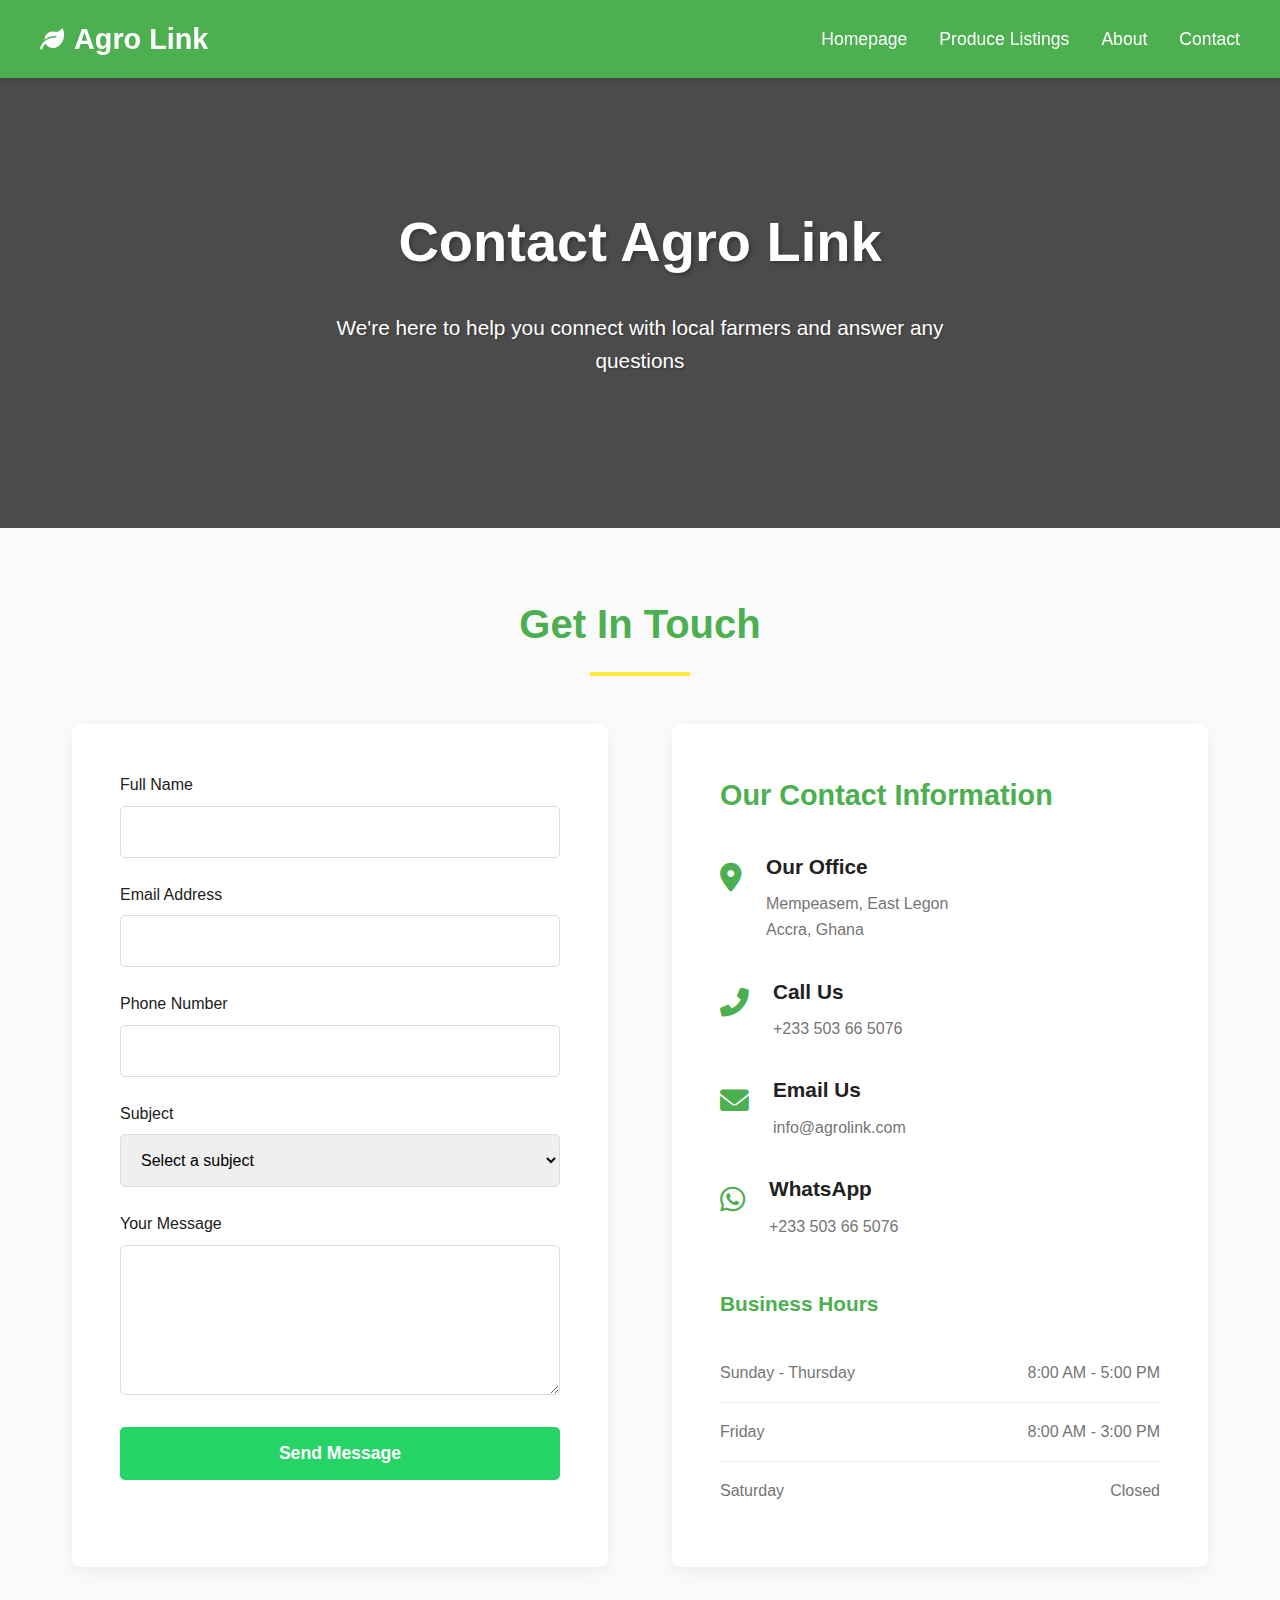
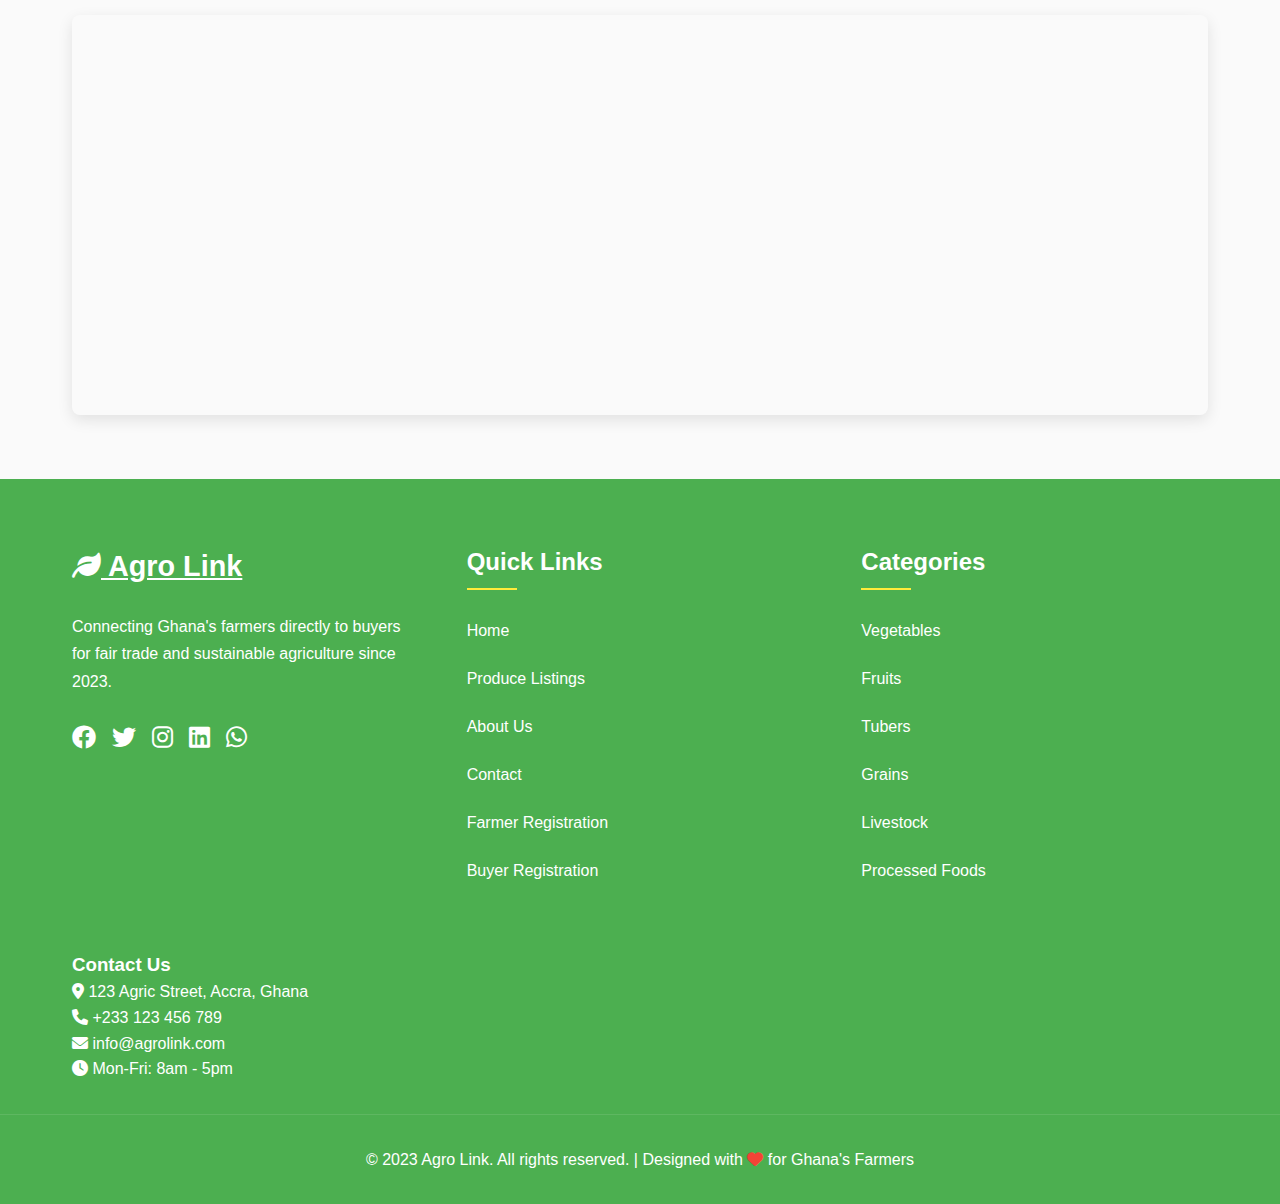
<file: Pearson third/contact.html>
<!DOCTYPE html>
<html lang="en">
<head>
    <meta charset="UTF-8">
    <meta name="viewport" content="width=device-width, initial-scale=1.0">
    <title>Contact Us | Agro Link</title>
    <link rel="stylesheet" href="https://cdnjs.cloudflare.com/ajax/libs/font-awesome/6.0.0-beta3/css/all.min.css">
    <style>
        :root {
            --primary: #4CAF50;       /* Fresh Leaf Green */
            --primary-dark: #3e8e41;  /* Darker Green */
            --secondary: #8D6E63;     /* Soil Brown */
            --accent: #FFEB3B;       /* Harvest Yellow */
            --background: #FAFAFA;    /* Soft White */
            --text: #212121;         /* Dark Charcoal */
            --text-light: #757575;    /* Light Text */
            --action: #25D366;       /* WhatsApp Green */
        }
        
        * {
            margin: 0;
            padding: 0;
            box-sizing: border-box;
            font-family: 'Segoe UI', Tahoma, Geneva, Verdana, sans-serif;
        }
        
        body {
            background-color: var(--background);
            color: var(--text);
            line-height: 1.6;
        }
        
        header {
            background-color: var(--primary);
            padding: 1rem 2rem;
            box-shadow: 0 2px 5px rgba(0,0,0,0.1);
            position: sticky;
            top: 0;
            z-index: 1000;
        }
        
        nav {
            display: flex;
            justify-content: space-between;
            align-items: center;
            max-width: 1200px;
            margin: 0 auto;
        }
        
        .logo {
            font-size: 1.8rem;
            font-weight: bold;
            color: white;
            text-decoration: none;
            display: flex;
            align-items: center;
        }
        
        .logo i {
            margin-right: 10px;
            font-size: 1.5rem;
        }
        
        .nav-links {
            display: flex;
            list-style: none;
            transition: all 0.5s ease-in-out;
        }
        
        .nav-links li {
            margin-left: 2rem;
            position: relative;
        }
        
        .nav-links a {
            color: white;
            text-decoration: none;
            font-weight: 500;
            transition: all 0.3s ease;
            font-size: 1.1rem;
            padding: 0.5rem 0;
        }
        
        .nav-links a:hover {
            color: var(--accent);
        }
        
        .nav-links a::after {
            content: '';
            position: absolute;
            width: 0;
            height: 2px;
            bottom: 0;
            left: 0;
            background-color: var(--accent);
            transition: width 0.3s ease;
        }
        
        .nav-links a:hover::after {
            width: 100%;
        }
        
        .hamburger {
            display: none;
            cursor: pointer;
            z-index: 1001;
        }
        
        .hamburger div {
            width: 25px;
            height: 3px;
            background-color: white;
            margin: 5px;
            transition: all 0.3s ease;
        }
        
        .hero {
            background: linear-gradient(rgba(0,0,0,0.7), rgba(0,0,0,0.7)), url('https://images.unsplash.com/photo-1516321318423-f06f85e504b3?ixlib=rb-1.2.1&auto=format&fit=crop&w=1350&q=80');
            background-size: cover;
            background-position: center;
            height: 50vh;
            display: flex;
            flex-direction: column;
            justify-content: center;
            align-items: center;
            text-align: center;
            color: white;
            padding: 0 2rem;
        }
        
        .hero h1 {
            font-size: 3.5rem;
            margin-bottom: 1.5rem;
            text-shadow: 2px 2px 4px rgba(0,0,0,0.3);
        }
        
        .hero p {
            font-size: 1.3rem;
            max-width: 700px;
            margin-bottom: 2rem;
            text-shadow: 1px 1px 2px rgba(0,0,0,0.3);
        }
        
        .container {
            max-width: 1200px;
            margin: 4rem auto;
            padding: 0 2rem;
        }
        
        .section-title {
            text-align: center;
            margin-bottom: 3rem;
            color: var(--primary);
            font-size: 2.5rem;
            position: relative;
        }
        
        .section-title::after {
            content: '';
            display: block;
            width: 100px;
            height: 4px;
            background-color: var(--accent);
            margin: 1rem auto;
        }
        
        .contact-container {
            display: grid;
            grid-template-columns: 1fr 1fr;
            gap: 4rem;
        }
        
        .contact-form {
            background-color: white;
            padding: 3rem;
            border-radius: 8px;
            box-shadow: 0 5px 15px rgba(0,0,0,0.05);
        }
        
        .form-group {
            margin-bottom: 1.5rem;
        }
        
        .form-group label {
            display: block;
            margin-bottom: 0.5rem;
            font-weight: 500;
            color: var(--text);
        }
        
        .form-group input,
        .form-group textarea,
        .form-group select {
            width: 100%;
            padding: 1rem;
            border: 1px solid #ddd;
            border-radius: 5px;
            font-size: 1rem;
            transition: border-color 0.3s ease;
        }
        
        .form-group input:focus,
        .form-group textarea:focus,
        .form-group select:focus {
            outline: none;
            border-color: var(--primary);
        }
        
        .form-group textarea {
            height: 150px;
            resize: vertical;
        }
        
        .btn {
            display: inline-block;
            background-color: var(--action);
            color: white;
            padding: 1rem 2rem;
            border: none;
            border-radius: 5px;
            text-decoration: none;
            font-weight: bold;
            font-size: 1.1rem;
            cursor: pointer;
            transition: all 0.3s ease;
            width: 100%;
        }
        
        .btn:hover {
            background-color: #128C7E;
            transform: translateY(-3px);
            box-shadow: 0 5px 15px rgba(0,0,0,0.1);
        }
        
        .contact-info {
            background-color: white;
            padding: 3rem;
            border-radius: 8px;
            box-shadow: 0 5px 15px rgba(0,0,0,0.05);
        }
        
        .contact-info h3 {
            color: var(--primary);
            font-size: 1.8rem;
            margin-bottom: 2rem;
        }
        
        .contact-method {
            display: flex;
            align-items: flex-start;
            gap: 1.5rem;
            margin-bottom: 2rem;
        }
        
        .contact-icon {
            font-size: 1.8rem;
            color: var(--primary);
            margin-top: 5px;
        }
        
        .contact-text h4 {
            font-size: 1.3rem;
            margin-bottom: 0.5rem;
            color: var(--text);
        }
        
        .contact-text p,
        .contact-text a {
            color: var(--text-light);
            text-decoration: none;
            transition: color 0.3s ease;
        }
        
        .contact-text a:hover {
            color: var(--primary);
        }
        
        .map-container {
            margin-top: 3rem;
            border-radius: 8px;
            overflow: hidden;
            box-shadow: 0 5px 15px rgba(0,0,0,0.1);
            height: 400px;
        }
        
        .map-container iframe {
            width: 100%;
            height: 100%;
            border: none;
        }
        
        .business-hours {
            margin-top: 3rem;
        }
        
        .business-hours h4 {
            font-size: 1.3rem;
            margin-bottom: 1.5rem;
            color: var(--primary);
        }
        
        .hours-table {
            width: 100%;
            border-collapse: collapse;
        }
        
        .hours-table tr {
            border-bottom: 1px solid #eee;
        }
        
        .hours-table tr:last-child {
            border-bottom: none;
        }
        
        .hours-table td {
            padding: 1rem 0;
            color: var(--text-light);
        }
        
        .hours-table td:last-child {
            text-align: right;
            font-weight: 500;
        }
        
        footer {
            background-color: var(--primary);
            color: white;
            padding: 4rem 0 2rem;
            margin-top: 4rem;
        }
        
        .footer-container {
            max-width: 1200px;
            margin: 0 auto;
            padding: 0 2rem;
            display: grid;
            grid-template-columns: repeat(auto-fit, minmax(250px, 1fr));
            gap: 3rem;
        }
        
        .footer-logo {
            font-size: 1.8rem;
            font-weight: bold;
            color: white;
            margin-bottom: 1.5rem;
            display: inline-block;
        }
        
        .footer-about p {
            margin-bottom: 1.5rem;
            line-height: 1.7;
        }
        
        .footer-social {
            display: flex;
            gap: 1rem;
        }
        
        .footer-social a {
            color: white;
            font-size: 1.5rem;
            transition: color 0.3s ease;
        }
        
        .footer-social a:hover {
            color: var(--accent);
        }
        
        .footer-links h3 {
            font-size: 1.5rem;
            margin-bottom: 1.5rem;
            position: relative;
            padding-bottom: 0.5rem;
        }
        
        .footer-links h3::after {
            content: '';
            position: absolute;
            left: 0;
            bottom: 0;
            width: 50px;
            height: 2px;
            background-color: var(--accent);
        }
        
        .footer-links ul {
            list-style: none;
        }
        
        .footer-links li {
            margin-bottom: 0.8rem;
        }
        
        .footer-links a {
            color: white;
            text-decoration: none;
            transition: color 0.3s ease;
            display: inline-block;
            padding: 0.3rem 0;
        }
        
        .footer-links a:hover {
            color: var(--accent);
            transform: translateX(5px);
        }
        
        .copyright {
            text-align: center;
            padding-top: 2rem;
            margin-top: 2rem;
            border-top: 1px solid rgba(255,255,255,0.1);
        }
        
        @media (max-width: 992px) {
            .hero h1 {
                font-size: 2.8rem;
            }
            
            .hero p {
                font-size: 1.1rem;
            }
        }
        
        @media (max-width: 768px) {
            .hamburger {
                display: block;
            }
            
            .nav-links {
                position: fixed;
                right: -100%;
                top: 0;
                height: 100vh;
                width: 70%;
                max-width: 300px;
                background-color: var(--primary);
                flex-direction: column;
                align-items: center;
                justify-content: center;
                transition: right 0.5s ease-in-out;
                z-index: 1000;
            }
            
            .nav-links li {
                margin: 1.5rem 0;
            }
            
            .nav-active {
                right: 0;
            }
            
            .hamburger-active .line1 {
                transform: rotate(-45deg) translate(-5px, 6px);
            }
            
            .hamburger-active .line2 {
                opacity: 0;
            }
            
            .hamburger-active .line3 {
                transform: rotate(45deg) translate(-5px, -6px);
            }
            
            .contact-container {
                grid-template-columns: 1fr;
            }
            
            .section-title {
                font-size: 2rem;
            }
        }
        
        @media (max-width: 576px) {
            .hero h1 {
                font-size: 2rem;
            }
            
            .container {
                padding: 0 1.5rem;
            }
            
            .contact-form,
            .contact-info {
                padding: 2rem;
            }
        }
    </style>
</head>
<body>
    <header>
        <nav>
            <a href="index.html" class="logo"><i class="fas fa-leaf"></i>Agro Link</a>
            <ul class="nav-links" id="navLinks">
                <li><a href="index.html">Homepage</a></li>
                <li><a href="products.html">Produce Listings</a></li>
                <li><a href="about.html">About</a></li>
                <li><a href="contact.html">Contact</a></li>
            </ul>
            <div class="hamburger" id="hamburger">
                <div class="line1"></div>
                <div class="line2"></div>
                <div class="line3"></div>
            </div>
        </nav>
    </header>

    <main>
        <section class="hero">
            <h1>Contact Agro Link</h1>
            <p>We're here to help you connect with local farmers and answer any questions</p>
        </section>

        <section class="container">
            <h2 class="section-title">Get In Touch</h2>
            
            <div class="contact-container">
                <div class="contact-form">
                    <form id="contactForm">
                        <div class="form-group">
                            <label for="name">Full Name</label>
                            <input type="text" id="name" name="name" required>
                        </div>
                        <div class="form-group">
                            <label for="email">Email Address</label>
                            <input type="email" id="email" name="email" required>
                        </div>
                        <div class="form-group">
                            <label for="phone">Phone Number</label>
                            <input type="tel" id="phone" name="phone">
                        </div>
                        <div class="form-group">
                            <label for="subject">Subject</label>
                            <select id="subject" name="subject" required>
                                <option value="" disabled selected>Select a subject</option>
                                <option value="general">General Inquiry</option>
                                <option value="farmer">Farmer Registration</option>
                                <option value="buyer">Buyer Inquiry</option>
                                <option value="technical">Technical Support</option>
                                <option value="feedback">Feedback/Suggestions</option>
                                <option value="other">Other</option>
                            </select>
                        </div>
                        <div class="form-group">
                            <label for="message">Your Message</label>
                            <textarea id="message" name="message" required></textarea>
                        </div>
                        <button type="submit" class="btn">Send Message</button>
                    </form>
                </div>
                
                <div class="contact-info">
                    <h3>Our Contact Information</h3>
                    
                    <div class="contact-method">
                        <div class="contact-icon">
                            <i class="fas fa-map-marker-alt"></i>
                        </div>
                        <div class="contact-text">
                            <h4>Our Office</h4>
                            <p>Mempeasem, East Legon<br>Accra, Ghana</p>
                        </div>
                    </div>
                    
                    <div class="contact-method">
                        <div class="contact-icon">
                            <i class="fas fa-phone-alt"></i>
                        </div>
                        <div class="contact-text">
                            <h4>Call Us</h4>
                            <p>
                                <a href="tel:+233503665076">+233 503 66 5076</a><br>
                                <!-- <a href="tel:+233987654321">+233 987 654 321</a> -->
                            </p>
                        </div>
                    </div>
                    
                    <div class="contact-method">
                        <div class="contact-icon">
                            <i class="fas fa-envelope"></i>
                        </div>
                        <div class="contact-text">
                            <h4>Email Us</h4>
                            <p>
                                <a href="mailto:johnfofie31@gmail.com">info@agrolink.com</a><br>
                                <!-- <a href="mailto:support@agrolink.com">support@agrolink.com</a> -->
                            </p>
                        </div>
                    </div>
                    
                    <div class="contact-method">
                        <div class="contact-icon">
                            <i class="fab fa-whatsapp"></i>
                        </div>
                        <div class="contact-text">
                            <h4>WhatsApp</h4>
                            <p>
                                <a href="https://wa.me/0503665076">+233 503 66 5076</a>
                            </p>
                        </div>
                    </div>
                    
                    <div class="business-hours">
                        <h4>Business Hours</h4>
                        <table class="hours-table">
                            <tr>
                                <td>Sunday - Thursday</td>
                                <td>8:00 AM - 5:00 PM</td>
                            </tr>
                            <tr>
                                <td>Friday</td>
                                <td>8:00 AM - 3:00 PM</td>
                            </tr>
                            <tr>
                                <td>Saturday</td>
                                <td>Closed</td>
                            </tr>
                        </table>
                    </div>
                </div>
            </div>
            
            <div class="map-container">
                <iframe src="https://www.google.com/maps/embed?pb=!1m18!1m12!1m3!1d3970.755238504263!2d-0.1868679852317629!3d5.603667995932352!2m3!1f0!2f0!3f0!3m2!1i1024!2i768!4f13.1!3m3!1m2!1s0xfdf9084b2b7a773%3A0x6d9f10a55f8f5f99!2sEast%20Legon%2C%20Accra!5e0!3m2!1sen!2sgh!4v1620000000000!5m2!1sen!2sgh" allowfullscreen="" loading="lazy"></iframe>
            </div>
        </section>
    </main>

    <footer>
        <div class="footer-container">
            <div class="footer-about">
                <a href="index.html" class="footer-logo"><i class="fas fa-leaf"></i> Agro Link</a>
                <p>Connecting Ghana's farmers directly to buyers for fair trade and sustainable agriculture since 2023.</p>
                <div class="footer-social">
                    <a href="#"><i class="fab fa-facebook"></i></a>
                    <a href="#"><i class="fab fa-twitter"></i></a>
                    <a href="#"><i class="fab fa-instagram"></i></a>
                    <a href="#"><i class="fab fa-linkedin"></i></a>
                    <a href="#"><i class="fab fa-whatsapp"></i></a>
                </div>
            </div>
            <div class="footer-links">
                <h3>Quick Links</h3>
                <ul>
                    <li><a href="index.html">Home</a></li>
                    <li><a href="products.html">Produce Listings</a></li>
                    <li><a href="about.html">About Us</a></li>
                    <li><a href="contact.html">Contact</a></li>
                    <li><a href="#">Farmer Registration</a></li>
                    <li><a href="#">Buyer Registration</a></li>
                </ul>
            </div>
            <div class="footer-links">
                <h3>Categories</h3>
                <ul>
                    <li><a href="#">Vegetables</a></li>
                    <li><a href="#">Fruits</a></li>
                    <li><a href="#">Tubers</a></li>
                    <li><a href="#">Grains</a></li>
                    <li><a href="#">Livestock</a></li>
                    <li><a href="#">Processed Foods</a></li>
                </ul>
            </div>
            <div class="footer-contact">
                <h3>Contact Us</h3>
                <p><i class="fas fa-map-marker-alt"></i> 123 Agric Street, Accra, Ghana</p>
                <p><i class="fas fa-phone"></i> +233 123 456 789</p>
                <p><i class="fas fa-envelope"></i> info@agrolink.com</p>
                <p><i class="fas fa-clock"></i> Mon-Fri: 8am - 5pm</p>
            </div>
        </div>
        <div class="copyright">
            <p>&copy; 2023 Agro Link. All rights reserved. | Designed with <i class="fas fa-heart" style="color: #f44336;"></i> for Ghana's Farmers</p>
        </div>
    </footer>

    <script>
        // Hamburger menu functionality
        const hamburger = document.getElementById('hamburger');
        const navLinks = document.getElementById('navLinks');
        const body = document.body;
        
        hamburger.addEventListener('click', () => {
            navLinks.classList.toggle('nav-active');
            hamburger.classList.toggle('hamburger-active');
            body.classList.toggle('no-scroll');
        });
        
        // Close menu when clicking on a link
        document.querySelectorAll('.nav-links a').forEach(link => {
            link.addEventListener('click', () => {
                navLinks.classList.remove('nav-active');
                hamburger.classList.remove('hamburger-active');
                body.classList.remove('no-scroll');
            });
        });
        
        // Close menu when clicking outside
        document.addEventListener('click', (e) => {
            if (!navLinks.contains(e.target) && !hamburger.contains(e.target)) {
                navLinks.classList.remove('nav-active');
                hamburger.classList.remove('hamburger-active');
                body.classList.remove('no-scroll');
            }
        });
        
        // Form submission
        document.getElementById('contactForm').addEventListener('submit', function(e) {
            e.preventDefault();
            // Here you would typically send the form data to a server
            alert('Thank you for your message! We will get back to you soon.');
            this.reset();
        });
    </script>
</body>
</html>
</file>
